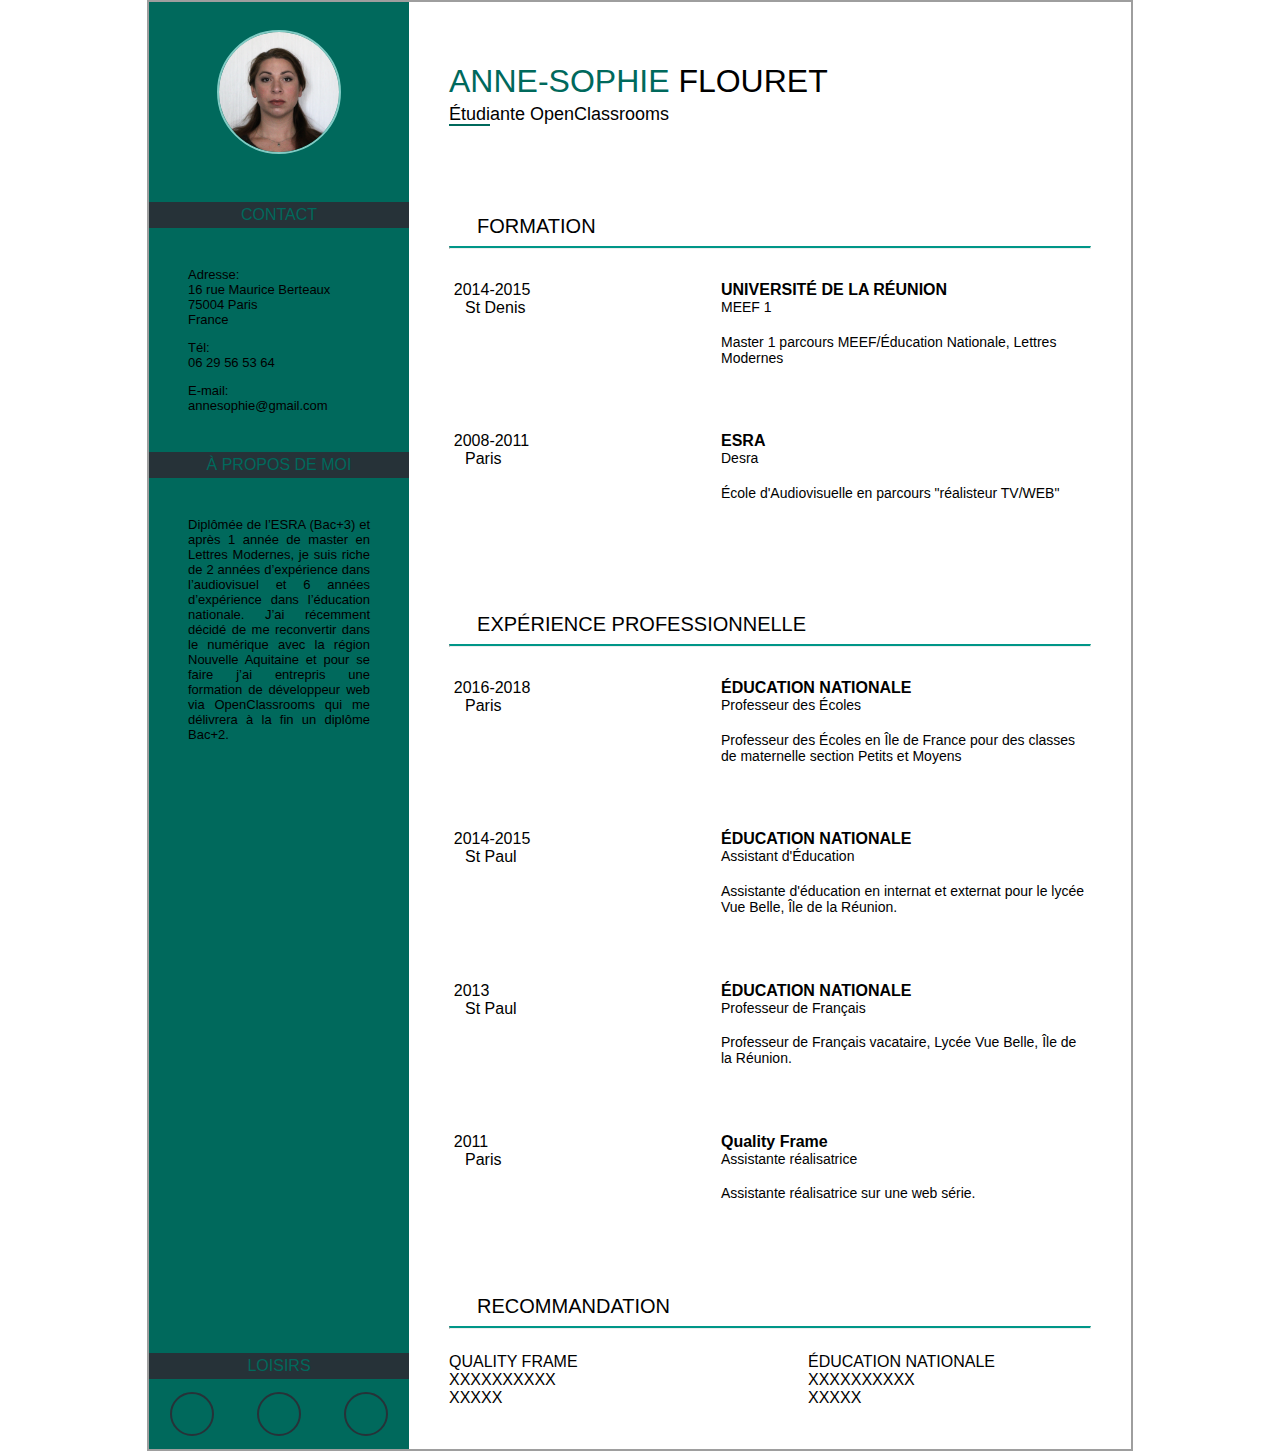
<file: index.html>
<!DOCTYPE html>
<html lang="fr">
    <head>
        <meta charset="utf-8" />
        <title>CV d'Anne-Sophie Flouret</title>
        <meta name="viewport" content="width=device-width, initial-scale=1">
        <meta name="description" content="CV d'Anne-Sophie Flouret">
        <script src="font-awesome.js"></script>
        <link rel="stylesheet" href="style.css" />
        <link rel="apple-touch-icon" sizes="57x57" href="apple-icon-57x57.png">
        <link rel="apple-touch-icon" sizes="60x60" href="apple-icon-60x60.png">
        <link rel="apple-touch-icon" sizes="72x72" href="apple-icon-72x72.png">
        <link rel="apple-touch-icon" sizes="76x76" href="apple-icon-76x76.png">
        <link rel="apple-touch-icon" sizes="114x114" href="apple-icon-114x114.png">
        <link rel="apple-touch-icon" sizes="120x120" href="apple-icon-120x120.png">
        <link rel="apple-touch-icon" sizes="144x144" href="apple-icon-144x144.png">
        <link rel="apple-touch-icon" sizes="152x152" href="apple-icon-152x152.png">
        <link rel="apple-touch-icon" sizes="180x180" href="apple-icon-180x180.png">
        <link rel="icon" type="image/png" sizes="192x192"  href="android-icon-192x192.png">
        <link rel="icon" type="image/png" sizes="32x32" href="favicon-32x32.png">
        <link rel="icon" type="image/png" sizes="96x96" href="favicon-96x96.png">
        <link rel="icon" type="image/png" sizes="16x16" href="favicon-16x16.png">
        <link rel="manifest" href="manifest.json">
        <meta name="msapplication-TileColor" content="#ffffff">
        <meta name="msapplication-TileImage" content="ms-icon-144x144.png">
        <meta name="theme-color" content="#ffffff">
    </head>
    <body>
        <aside> 
            <figure>
                <img id="image-ronde" src="id.png" alt="photo identite" />
            </figure>
            <article>
                <h3 class="sidebar-title">CONTACT</h3>
                <address>
                    <p>
                        Adresse:<br>
                        16 rue Maurice Berteaux<br>
                        75004 Paris<br>
                        France 
                    </p>
                    <p>
                        Tél:<br>
                        06 29 56 53 64
                    </p>
                    <p>
                        E-mail:<br>
                        annesophie@gmail.com
                    </p>
                </address>
            </article>
            <article>
                <h3 class="sidebar-title">À PROPOS DE MOI</h3>
                <div class="sidebar-content" id="about">
                    <p> Diplômée de l’ESRA (Bac+3) et après 1 année de master en
                        Lettres Modernes, je suis riche
                        de 2 années d’expérience dans
                        l’audiovisuel et 6 années d’expérience
                        dans l’éducation nationale.
                        J’ai récemment décidé de me reconvertir
                        dans le numérique avec la région Nouvelle Aquitaine
                        et pour se faire j’ai entrepris une formation
                        de développeur web via OpenClassrooms qui me
                        délivrera à la fin un diplôme Bac+2.
                    </p>
                </div>
            </article>
            <article>
                <h3 class="sidebar-title">LOISIRS</h3>
                <div class="sidebar-content" id="activities">
                    <i class="fas fa-utensils"></i>
                    <i class="fas fa-laptop"></i>
                    <i class="fas fa-video"></i>
                </div>
            </article>
        </aside>
        <main>
            <header>
                <h1><span id="name">ANNE-SOPHIE</span> FLOURET</h1>
                <h2><span id="student">Étudi</span>ante OpenClassrooms</h2>
            </header>
            <section>
                <h3>
                    <i class="fas fa-graduation-cap"></i>
                    <span class="space">FORMATION</span>
                </h3>
                <hr>
                <article class="experience">
                    <div class="date-place">
                        <i class="far fa-dot-circle"></i>
                        2014-2015 <br>
                        <span class="place">St Denis</span>
                    </div>
                    <div class="info">
                        <p class="company">UNIVERSITÉ DE LA RÉUNION</p>
                        <p class="job-name">MEEF 1</p>
                        <h4 class="description">
                            Master 1 parcours MEEF/Éducation Nationale, Lettres Modernes
                        </h4>
                    </div>
                </article>
                <article class="experience">
                    <div class="date-place">
                        <i class="fas fa-circle"></i>
                        2008-2011 <br>
                        <span class="place">Paris</span>
                    </div>
                    <div class="info">
                        <p class="company">ESRA</p>
                        <p class="job-name">Desra</p>
                        <h4 class="description">
                            École d'Audiovisuelle en parcours "réalisteur TV/WEB"
                        </h4>
                    </div>
                </article>
            </section>
            <section>
                <h3 id="experience-title">
                    <i class="fas fa-briefcase"></i>
                    <span class="space">EXPÉRIENCE PROFESSIONNELLE</span>
                </h3>
                <hr>
                <article class="experience">
                    <div class="date-place">
                        <i class="far fa-dot-circle"></i>
                        2016-2018 <br>
                        <span class="place">Paris</span>
                    </div>
                    <div class="info">
                        <p class="company">ÉDUCATION NATIONALE</p>
                        <p class="job-name">Professeur des Écoles</p>
                        <h4 class="description">
                            Professeur des Écoles en Île de France pour des classes de maternelle section Petits et Moyens
                        </h4>
                    </div>
                </article>
                <article class="experience">
                    <div class="date-place">
                        <i class="fas fa-circle"></i>
                        2014-2015 <br>
                        <span class="place">St Paul</span>
                    </div>
                    <div class="info">
                        <p class="company">ÉDUCATION NATIONALE</p>
                        <p class="job-name">Assistant d'Éducation</p>
                        <h4 class="description">
                            Assistante d'éducation en internat et externat pour le lycée Vue Belle, Île de la Réunion.
                        </h4>
                    </div>
                </article>
                <article class="experience">
                    <div class="date-place">
                        <i class="fas fa-circle"></i>
                        2013 <br>
                        <span class="place">St Paul</span>
                    </div>
                        <div class="info">
                        <p class="company">ÉDUCATION NATIONALE</p>
                        <p class="job-name">Professeur de Français</p>
                        <h4 class="description">
                            Professeur de Français vacataire, Lycée Vue Belle, Île de la Réunion.
                        </h4>
                    </div>
                </article>
                 <article class="experience">
                    <div class="date-place">
                    	<i class="fas fa-circle"></i>
                        2011 <br>
                        <span class="place">Paris</span>
                    </div>
                        <div class="info">
                        <p class="company">Quality Frame</p>
                        <p class="job-name">Assistante réalisatrice</p>
                        <h4 class="description">
                            Assistante réalisatrice sur une web série.
                        </h4>
                    </div>
                </article>
            </section>
            <section>
                <h3 id="recommandation-title">
                    <i class="fas fa-pencil-alt"></i>
                    <span class="space">RECOMMANDATION</span>
                </h3>
                <hr>
                <div id="recommandation">
                    <p>
                        QUALITY FRAME<br>
                        XXXXXXXXXX<br>
                        XXXXX
                    </p>
                    <p>
                        ÉDUCATION NATIONALE<br>
                        XXXXXXXXXX<br>
                        XXXXX
                    </p>
                </div>
            </section>
        </main>
    </body>
</html>
</file>
<file: style.css>
/* Police */
body
{
  font-style: normal;
  margin: 0px;
  font-family: 'helvetica', 'Arial', sans-serif;
  display: flex;
  justify-content: center;
  flex-wrap: nowrap;
}

/* Titres-Border */
h1, h3, h1+h2
{
  font-weight: normal;
}

h1
{
  margin-bottom: 0em;
  font-size: xx-large;
}

h1+h2
{
  font-size: 18px;
  margin-top: 0.2em;
  margin-bottom: 5em;
}

h3
{
  margin-bottom: 0;
}

h4
{
  font-weight: normal;
  font-size: 14px;
}

hr
{
  border-top: 2px solid #009688;
}

/* Sidebar */
aside
{
  display: block;
  width: 260px;
  background-color: #00695C;
  border: 2px solid #9E9E9E;
  border-right: none;
}

figure
{
  margin: 0;
}

address
{
  margin: 10px;
  text-align: left;
  font-size: 13px;
  font-style: normal;
  margin: 3em;
}

.sidebar-title
{
  text-align: center;
  background-color: #263238;
  color: #00695C;
  padding: 4px;
  font-style: normal;
  font-size: 16px;
}

.sidebar-content
{
  margin: 10px;
  text-align: left;
  font-size: 13px;
}

#image-ronde
{
  width : 120px; height : 120px;
  -moz-border-radius : 75px;
  -webkit-border-radius : 75px;
  border-radius : 75px;
  margin: 28px 68px;
  border: 2px solid #80CBC4;
}

#about
{
  margin: 3em 3em 47em;
  text-align: justify;
}

#activities
{
  display: flex;
  flex-direction: row-reverse;
  justify-content: space-around;
  margin: 1em 0;
}

/* Main */
main
{
  padding: 40px;
  padding-bottom: 0;
  border: 2px solid #9E9E9E;
  border-left: none;
}

.date-place
{
  text-align: left;
  width: 15em;
  margin-right: 2em;
}

.info
{
  width: 370px;
}

.info p
{
  margin: 0;
}

.company
{
  margin-bottom: 0.8em;
  font-weight: bold;
}

.job-name
{
  margin-bottom: 0.8em;
  font-size: 14px;
}

.experience
{
  display: flex;
  justify-content: space-between;
  margin-bottom: 3em;
  margin-top: 2em;
}

.place
{
  padding-left: 1em;
}

.space
{
  color: black;
  font-size: 20px;
}

#student
{
  border-bottom:2px solid #00695C;
}

#name
{
  color: #00695C;
}

#recommandation
{
  display: flex;
  justify-content: space-between;
  margin-right: 6em;
}

#recommandation-title
{
  margin-top: 4em;
}

#experience-title
{
  margin-top: 5em;
}

/* Icones */
.fa-graduation-cap, .fa-pencil-alt, .fa-briefcase
{
  color: #00695C;
  margin-right: 1.5em;
}

.fa-dot-circle
{
  padding-top: 0.3em;
  font-size: 0.6em; 
  color: #00695C;
  margin-right: 0.5em;
}

.fa-circle
{
  padding-top: 0.5em;
  font-size: 0.5em;
  color: #00695C;
  padding-right: 0.6em
}

.fa-laptop, .fa-utensils, .fa-video
{
  color: #263238;
  font-size: 1.5em;
  border: 2px solid #263238;
  padding: 10px;
  border-radius: 50%;
  width: 20px;
  height: 20px;
  display: flex;
  justify-content: center;
  align-items: center;
}

/* CSS pour petits écrans */
@media only screen and (max-width: 1024px)
{
  body
  {
    display:flex;
    flex-wrap: wrap-reverse;
  }

  /* Titres-Border */
  h3
  {
    text-align: center;
  }

  /* Sidebar */
  aside
  {
    width: 100%;
    border: none;
  }

  figure
  {
    display: flex;
    justify-content: center;
  }

  address
  {
    text-align: center;
  }

  #about
  {
    margin: 3em;
  }

  /* Main */
  main
  {
    width: 100%;
    border: none;
    box-sizing: border-box;
    padding: 5px;
  }

  header
  {
    text-align: center;
  }

  .experience
  {
    flex-direction: column;
    text-align: center;
  }

  .date-place
  {
    width: auto;
    text-align: center;
    margin-right: 0;
    margin-bottom: 1em;
  }

  .info
  {
    width: auto;
  }

  .description
  {
    padding: 0 0.8em;
  }

  #experience-title, #recommandation-title
  {
    margin-top: 1em;
  }

  #recommandation
  {
    display: flex;
    flex-direction: column;
    text-align: center;
    margin-right: 0em;
  }
}
</file>
